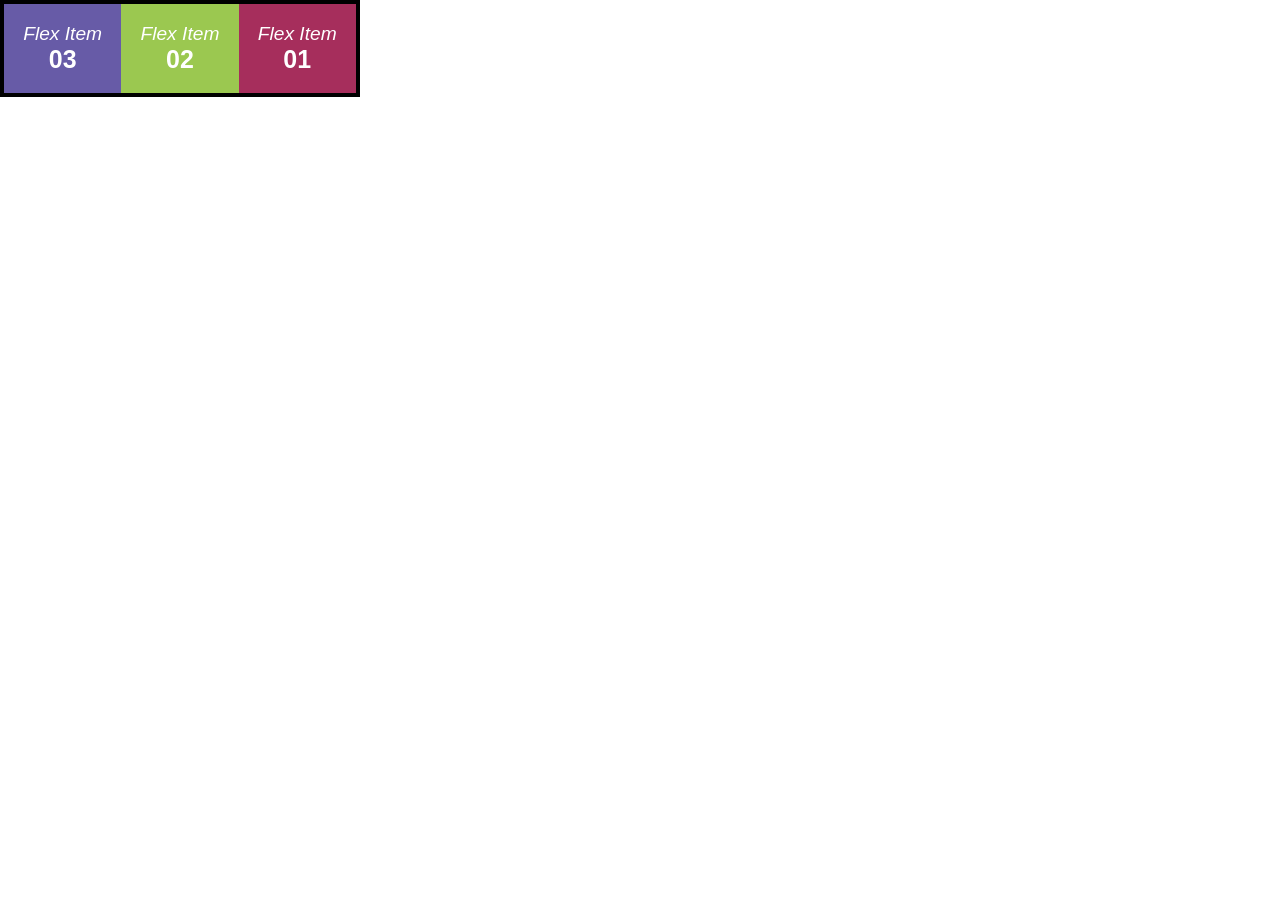
<file: index.html>
<!DOCTYPE html>
<html lang="en">
	<head>
		<meta http-equiv="Content-Type" content="text/html; charset=utf-8" />
		<meta name="viewport" content="width=device-width" />
		<title>Modern Web Layout - Flexbox</title>
		<link href="styles.css" rel="stylesheet">
	</head>
	<body>
		
		<div class="flex-container">
			
			<div class="flex-item">
				<em>Flex Item</em>
				<strong>01</strong> 
			</div>
				
			<div class="flex-item">
				<em>Flex Item</em>
				<strong>02</strong>
			</div>
				
			<div class="flex-item">
				<em>Flex Item</em>
				<strong>03</strong>
			</div>
			
		</div>
		
		<script>document.write('<script src="http://' + (location.host || 'localhost').split(':')[0] + ':35729/livereload.js?snipver=1"></' + 'script>')</script>
	</body>
</html>
</file>
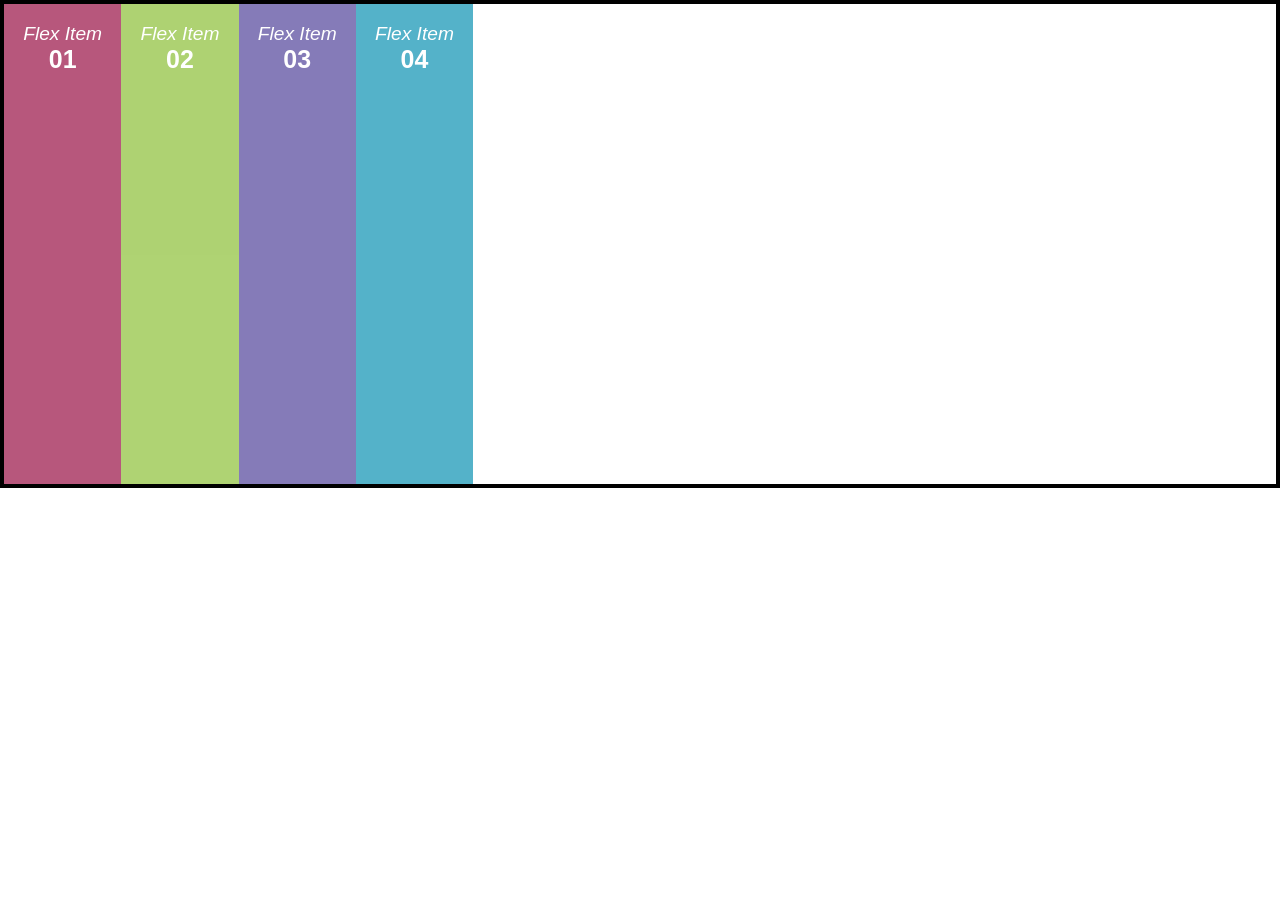
<file: for test/index.html>
<!DOCTYPE html>
<html lang="en">
	<head>
		<meta http-equiv="Content-Type" content="text/html; charset=utf-8" />
		<meta name="viewport" content="width=device-width" />
		<title>Modern Web Layout - Flexbox</title>
		<link href="styles.css" rel="stylesheet">
	</head>
	<body>
		
		<div class="flex-container">
			
			<div class="flex-item flex-item-01">
				<em>Flex Item</em>
				<strong>01</strong> 
			</div>
				
			<div class="flex-item flex-item-02">
				<em>Flex Item</em>
				<strong>02</strong>
			</div>
				
			<div class="flex-item flex-item-03">
				<em>Flex Item</em>
				<strong>03</strong>
			</div>
			
			<div class="flex-item flex-item-04">
				<em>Flex Item</em>
				<strong>04</strong> 
			</div>
			
		</div>
		
		<script>document.write('<script src="http://' + (location.host || 'localhost').split(':')[0] + ':35729/livereload.js?snipver=1"></' + 'script>')</script>
	</body>
</html>
</file>
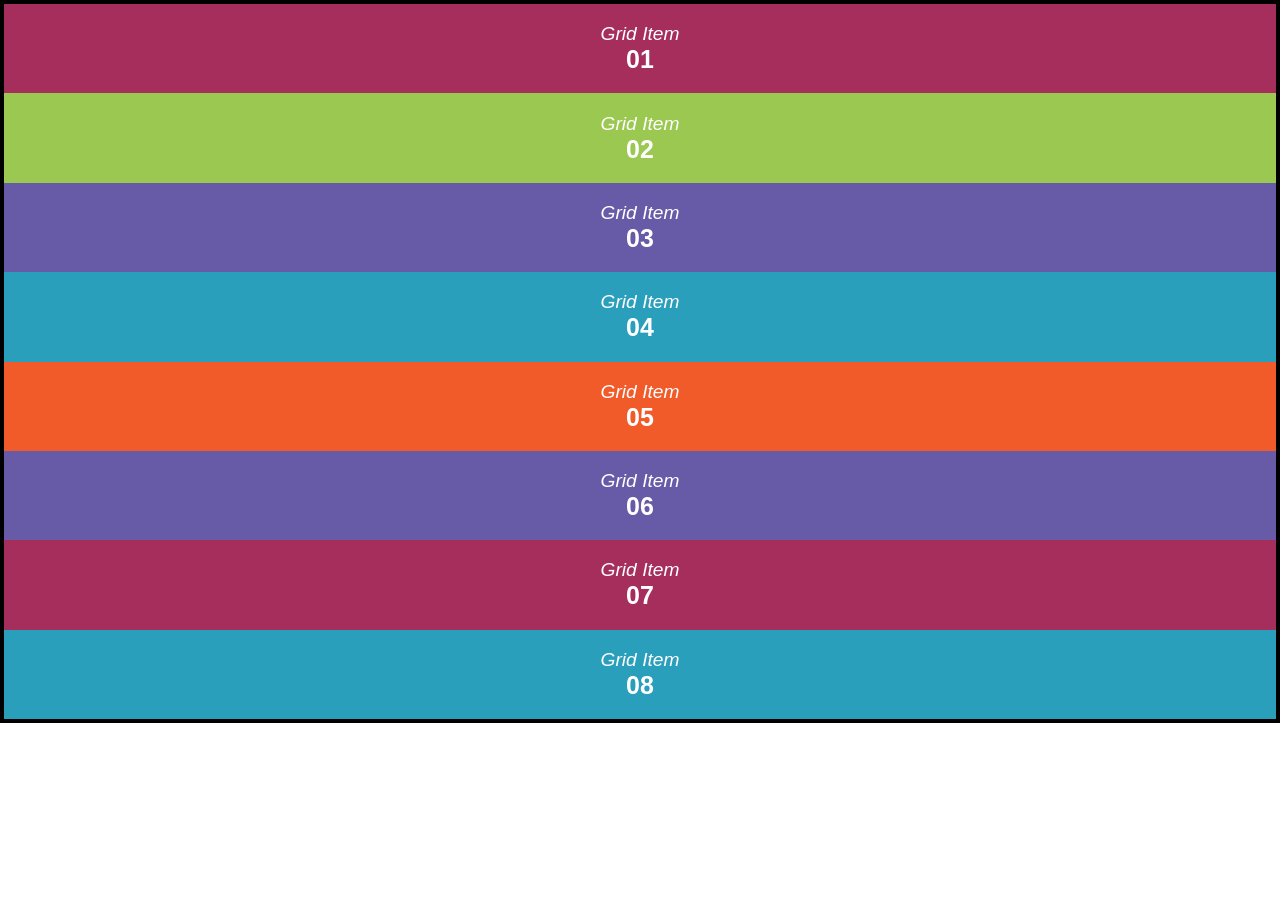
<file: Grid Layout/index.html>
<!DOCTYPE html>
<html lang="en">
	<head>
		<meta http-equiv="Content-Type" content="text/html; charset=utf-8" />
		<meta name="viewport" content="width=device-width" />
		<title>Modern Web Layout - Grid Layout</title>
		<link href="styles.css" rel="stylesheet">
	</head>
	<body>
		
		<div class="grid-container">
			
			<div class="grid-item grid-item-01">
				<em>Grid Item</em>
				<strong>01</strong> 
			</div>
				
			<div class="grid-item grid-item-02">
				<em>Grid Item</em>
				<strong>02</strong> 
			</div>
            
            <div class="grid-item grid-item-03">
				<em>Grid Item</em>
				<strong>03</strong> 
			</div>
            
            <div class="grid-item grid-item-04">
				<em>Grid Item</em>
				<strong>04</strong> 
			</div>
            
            <div class="grid-item grid-item-05">
				<em>Grid Item</em>
				<strong>05</strong> 
			</div>
            
            <div class="grid-item grid-item-06">
				<em>Grid Item</em>
				<strong>06</strong> 
			</div>
            
            <div class="grid-item grid-item-07">
				<em>Grid Item</em>
				<strong>07</strong> 
			</div>
            
            <div class="grid-item grid-item-08">
				<em>Grid Item</em>
				<strong>08</strong> 
			</div>
			
		</div>
		
		<script>document.write('<script src="http://' + (location.host || 'localhost').split(':')[0] + ':35729/livereload.js?snipver=1"></' + 'script>')</script>
	</body>
</html>
</file>
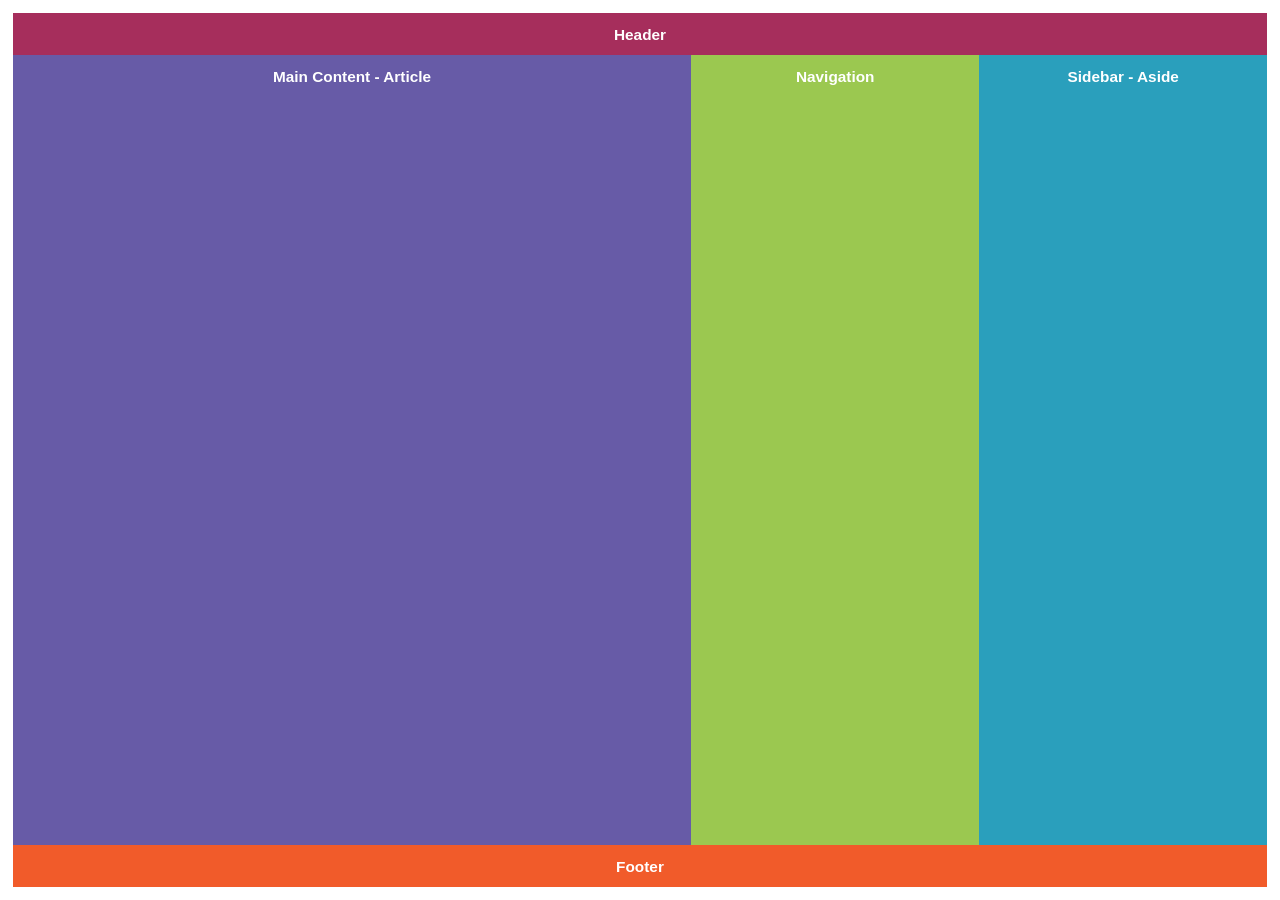
<file: holy-grail-layout-example/index.html>
<!DOCTYPE html>
<html lang="en">
	<head>
		<meta http-equiv="Content-Type" content="text/html; charset=utf-8" />
		<meta name="viewport" content="width=device-width" />
		<title>Modern Web Layout - Flexbox</title>
		<link href="styles.css" rel="stylesheet">
	</head>
	<body>
        
        <header class="page-header">
            <h1>Header</h1> 
        </header>
            
        <main class="page-content">
            <nav class="content-navigation">
                <h1>Navigation</h1>
            </nav>
            <article class="content-article">
                <h1>Main Content - Article</h1>
            </article>
            <aside class="content-sidebar">
                <h1>Sidebar - Aside</h1>
            </aside>
        </main>
        
        <footer class="page-footer">
            <h1>Footer</h1>
        </footer>
            
			
	
	</body>
</html>
</file>
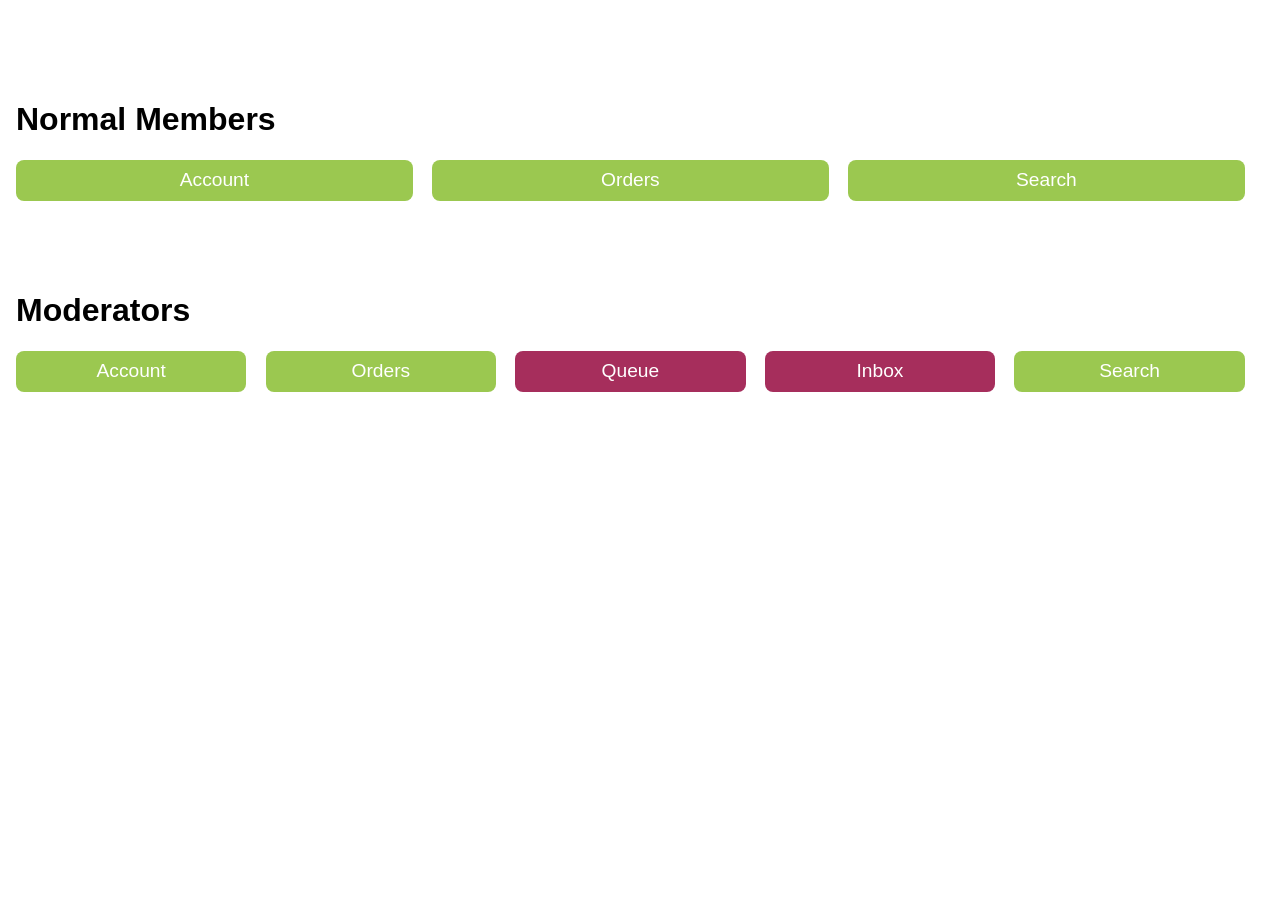
<file: Flex Box/Containers/index.html>
<!DOCTYPE html>
<html lang="en">
	<head>
		<meta http-equiv="Content-Type" content="text/html; charset=utf-8" />
		<meta name="viewport" content="width=device-width" />
		<title>Modern Web Layout - Flexbox</title>
		<link href="styles.css" rel="stylesheet">
	</head>
	<body>
		
        <h1>Normal Members</h1>
        <div class="buttons buttons-normal">
        
            <a href="#" class="button button-01">
                Account
            </a>
                
            <a href="#" class="button button-02">
                Orders
            </a>
            
            <a href="#" class="button button-03">
                Search
            </a>
            
        </div>

        <h1>Moderators</h1>
        <div class="buttons buttons-moderators">
        
            <a href="#" class="button button-01">
                Account
            </a>
                
            <a href="#" class="button button-02">
                Orders
            </a>
            
            <a href="#" class="button button-03 button-admin">
                Queue
            </a>
            
            <a href="#" class="button button-04 button-admin">
                Inbox
            </a>
            
            <a href="#" class="button button-05">
                Search
            </a>
            
        </div>
			
		<script>document.write('<script src="http://' + (location.host || 'localhost').split(':')[0] + ':35729/livereload.js?snipver=1"></' + 'script>')</script>
	</body>
</html>
</file>
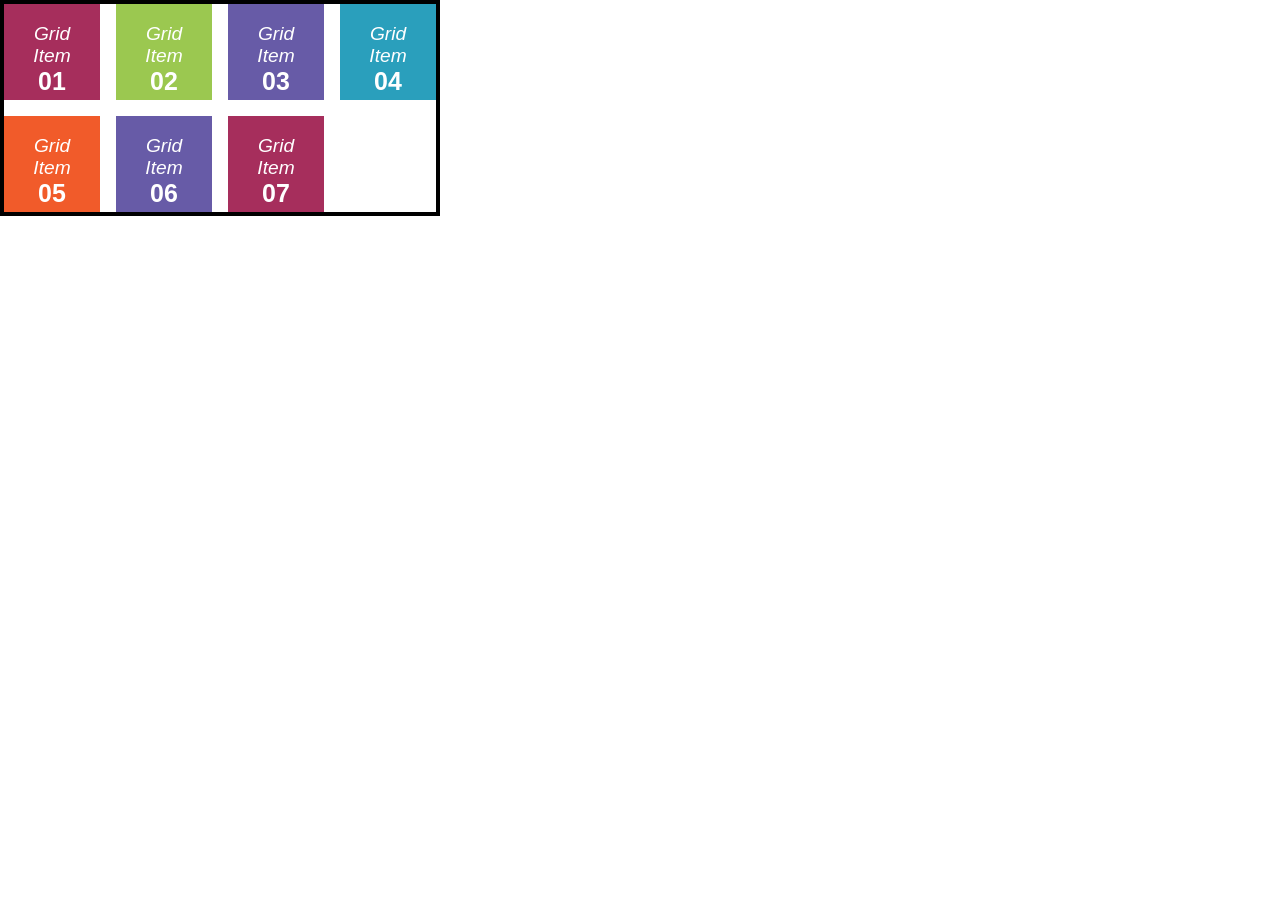
<file: Grid Layout/test/index.html>
<!DOCTYPE html>
<html lang="en">
	<head>
		<meta http-equiv="Content-Type" content="text/html; charset=utf-8" />
		<meta name="viewport" content="width=device-width" />
		<title>Modern Web Layout - Grid Layout</title>
		<link href="styles.css" rel="stylesheet">
	</head>
	<body>
		
		<div class="grid-container">
			
			<div class="grid-item grid-item-01">
				<em>Grid Item</em>
				<strong>01</strong> 
			</div>
            				
			<div class="grid-item grid-item-02">
				<em>Grid Item</em>
				<strong>02</strong> 
			</div>
            
            <div class="grid-item grid-item-03">
				<em>Grid Item</em>
				<strong>03</strong> 
			</div>
            
            <div class="grid-item grid-item-04">
				<em>Grid Item</em>
				<strong>04</strong> 
			</div>
            
            <div class="grid-item grid-item-05">
				<em>Grid Item</em>
				<strong>05</strong> 
			</div>
            
            <div class="grid-item grid-item-06">
				<em>Grid Item</em>
				<strong>06</strong> 
			</div>
            
            <div class="grid-item grid-item-07">
				<em>Grid Item</em>
				<strong>07</strong> 
			</div>
			
		</div>
		
		<script>document.write('<script src="http://' + (location.host || 'localhost').split(':')[0] + ':35729/livereload.js?snipver=1"></' + 'script>')</script>
	</body>
</html>
</file>
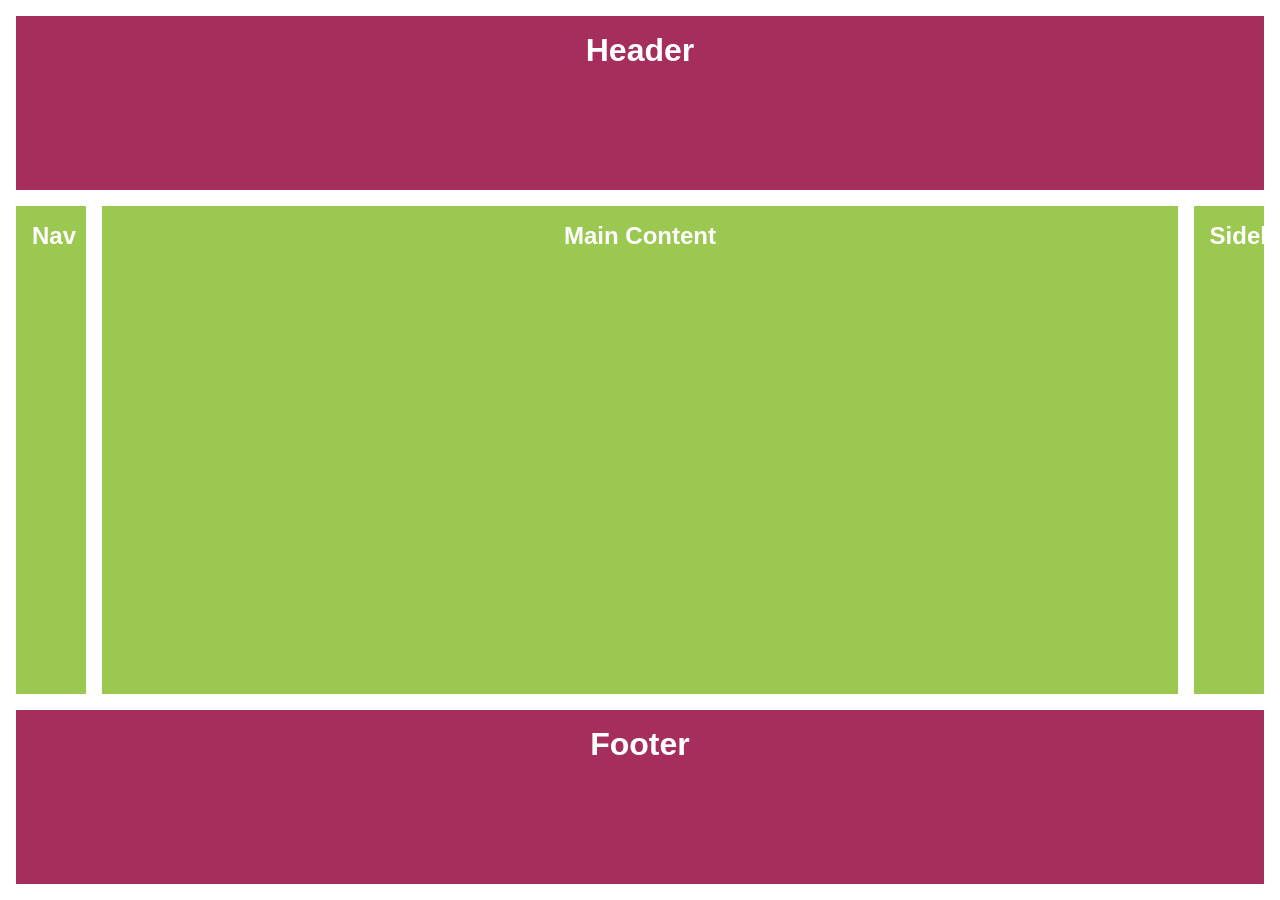
<file: Grid Layout/real-world-examples/holy-grail-layout-example/index.html>
<!DOCTYPE html>
<html lang="en">
	<head>
		<meta http-equiv="Content-Type" content="text/html; charset=utf-8" />
		<meta name="viewport" content="width=device-width" />
		<title>Modern Web Layout - Grid Layout</title>
		<link href="styles.css" rel="stylesheet">
	</head>
	<body class="grid-container">
		
        <header class="grid-item grid-item-header">
            <h1>Header</h1>
        </header>
		
        <nav class="grid-item grid-item-navigation">
            <h1>Nav</h1>
        </nav>	
        
        <article class="grid-item grid-item-content">
            <h1>Main Content</h1>
        </article>
        
        <aside class="grid-item grid-item-sidebar">
            <h1>Sidebar</h1>
        </aside>
        
        <footer class="grid-item grid-item-footer">
            <h1>Footer</h1>
        </footer>
		
		<script>document.write('<script src="http://' + (location.host || 'localhost').split(':')[0] + ':35729/livereload.js?snipver=1"></' + 'script>')</script>
	</body>
</html>
</file>
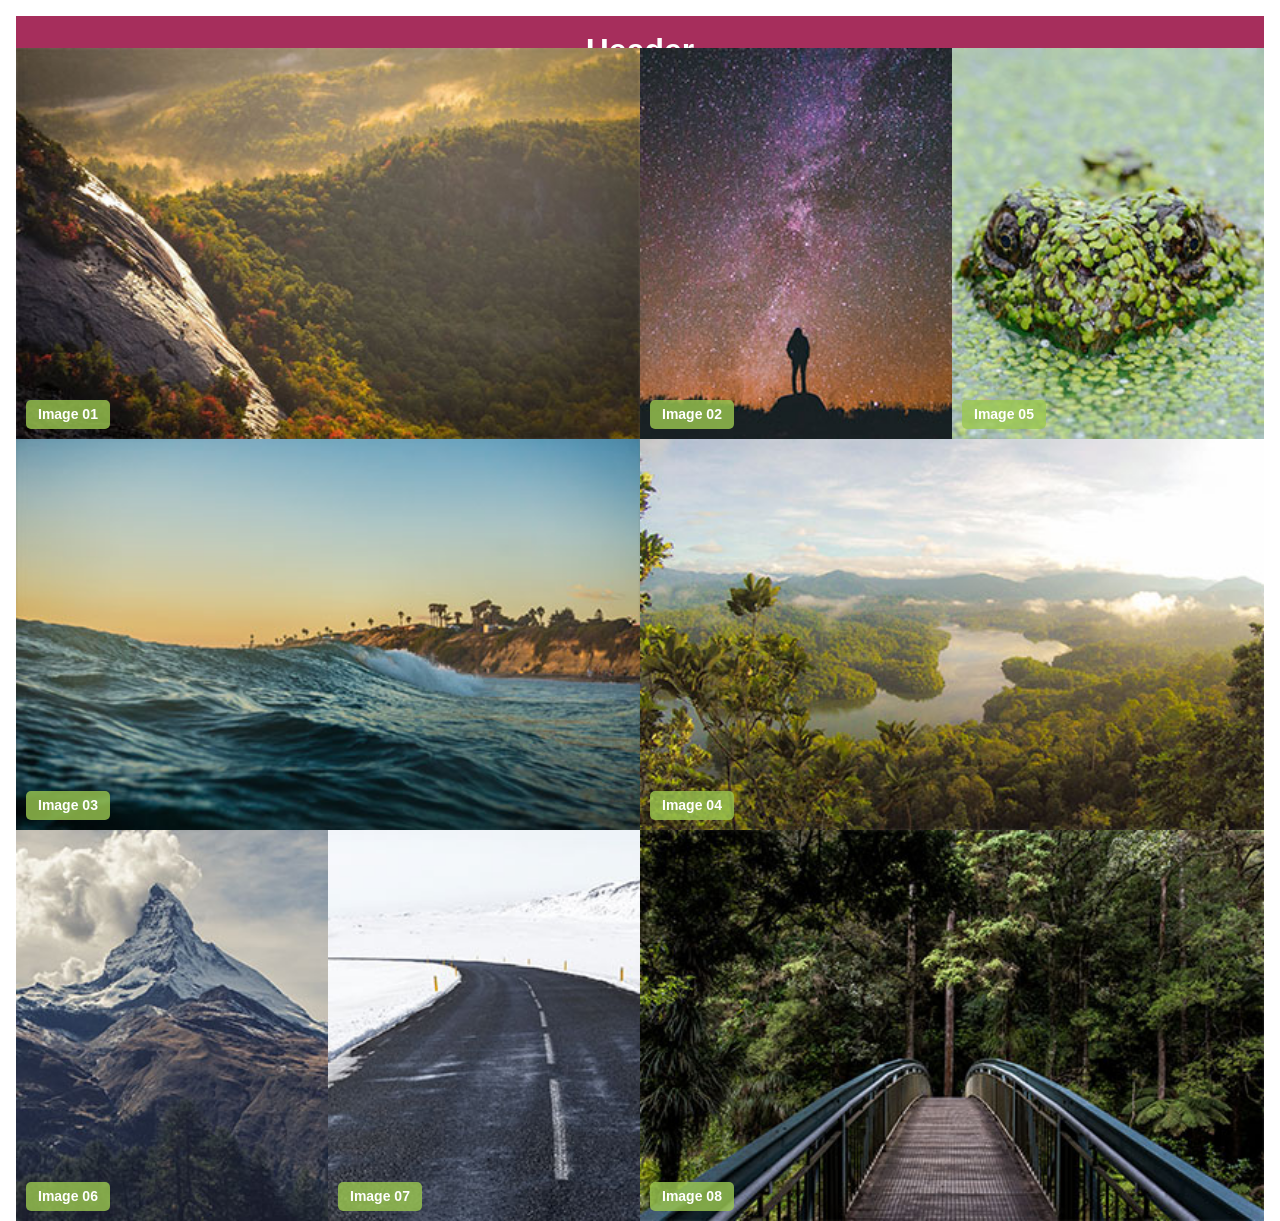
<file: Grid Layout/real-world-examples/image gallery/index.html>
<!DOCTYPE html>
<html lang="en">
	<head>
		<meta http-equiv="Content-Type" content="text/html; charset=utf-8" />
		<meta name="viewport" content="width=device-width" />
		<title>Modern Web Layout - Grid Layout</title>
		<link href="styles.css" rel="stylesheet">
	</head>
	<body class="grid-container">
		
        <header class="grid-item grid-item-header">
            <h1>Header</h1>
        </header>
		
        <div class="gallery-item gallery-item-wide">
            <div class="gallery-item-label">Image 01</div>
            <img src="images/01.jpg" alt="Image 01">
        </div>
        
        <div class="gallery-item gallery-item-narrow">
            <div class="gallery-item-label">Image 02</div>
            <img src="images/02.jpg" alt="Image 02">
        </div>
        
        <div class="gallery-item gallery-item-wide">
            <div class="gallery-item-label">Image 03</div>
            <img src="images/03.jpg" alt="Image 03">
        </div>
        
        <div class="gallery-item gallery-item-wide">
            <div class="gallery-item-label">Image 04</div>
            <img src="images/04.jpg" alt="Image 04">
        </div>
        
        <div class="gallery-item gallery-item-narrow">
            <div class="gallery-item-label">Image 05</div>
            <img src="images/05.jpg" alt="Image 05">
        </div>
        
        <div class="gallery-item gallery-item-narrow">
            <div class="gallery-item-label">Image 06</div>
            <img src="images/06.jpg" alt="Image 06">
        </div>
        
        <div class="gallery-item gallery-item-narrow">
            <div class="gallery-item-label">Image 07</div>
            <img src="images/07.jpg" alt="Image 07">
        </div>
        
        <div class="gallery-item gallery-item-wide">
            <div class="gallery-item-label">Image 08</div>
            <img src="images/08.jpg" alt="Image 08">
        </div>
		
		<script>document.write('<script src="http://' + (location.host || 'localhost').split(':')[0] + ':35729/livereload.js?snipver=1"></' + 'script>')</script>
	</body>
</html>
</file>
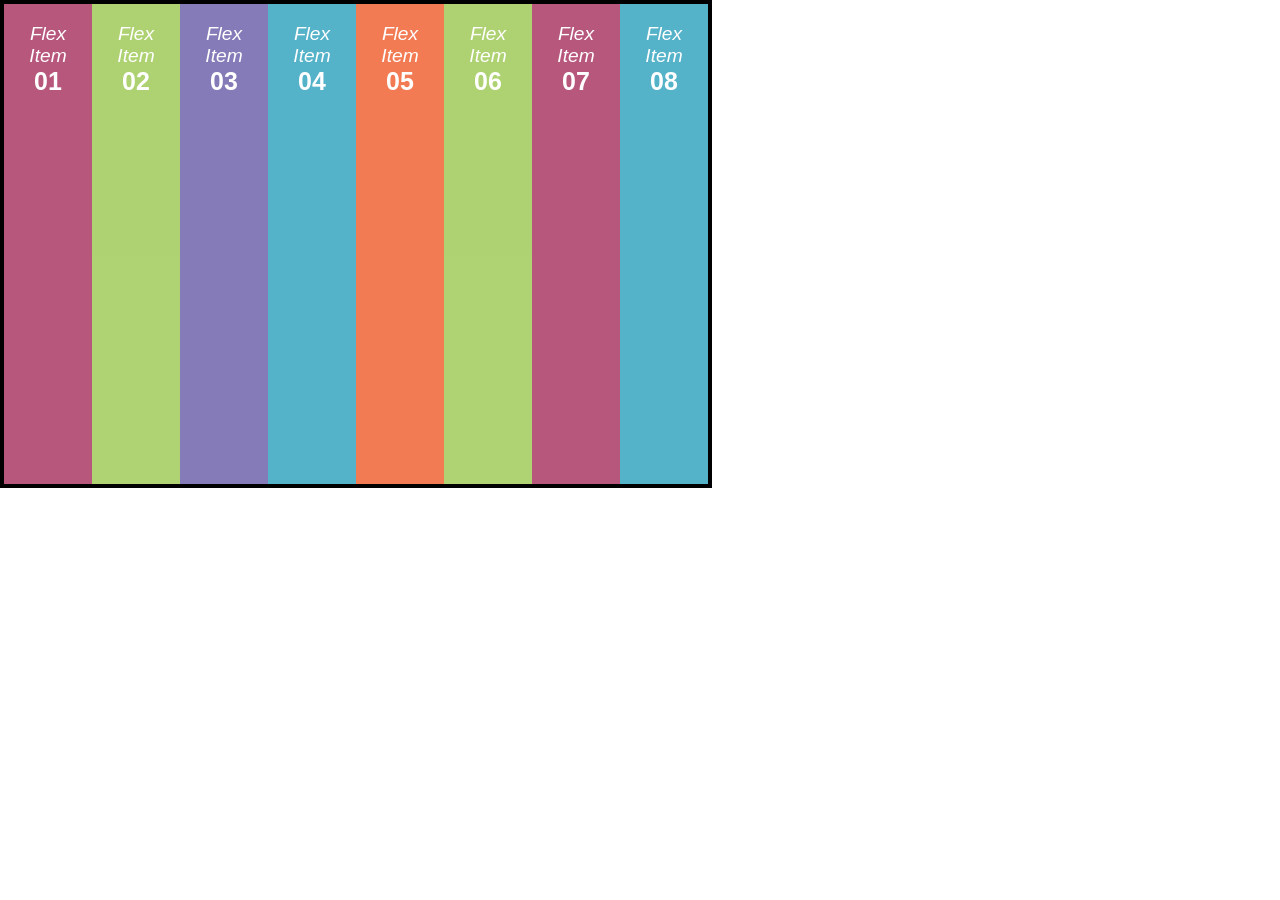
<file: all-lesson/modern-web-layout-flexbox-css-grid/2-modern-web-layout-flexbox-css-grid-m2-exercise-files/Clip 05/01/index.html>
<!DOCTYPE html>
<html lang="en">
	<head>
		<meta http-equiv="Content-Type" content="text/html; charset=utf-8" />
		<meta name="viewport" content="width=device-width" />
		<title>Modern Web Layout - Flexbox</title>
		<link href="styles.css" rel="stylesheet">
	</head>
	<body>
		
		<div class="flex-container">
			
			<div class="flex-item flex-item-01">
				<em>Flex Item</em>
				<strong>01</strong> 
			</div>
				
			<div class="flex-item flex-item-02">
				<em>Flex Item</em>
				<strong>02</strong>
			</div>
				
			<div class="flex-item flex-item-03">
				<em>Flex Item</em>
				<strong>03</strong>
			</div>
			
			<div class="flex-item flex-item-04">
				<em>Flex Item</em>
				<strong>04</strong> 
			</div>
				
			<div class="flex-item flex-item-05">
				<em>Flex Item</em>
				<strong>05</strong>
			</div>
				
			<div class="flex-item flex-item-06">
				<em>Flex Item</em>
				<strong>06</strong>
			</div>
			
			<div class="flex-item flex-item-07">
				<em>Flex Item</em>
				<strong>07</strong> 
			</div>
				
			<div class="flex-item flex-item-08">
				<em>Flex Item</em>
				<strong>08</strong>
			</div>
			
		</div>
		
		<script>document.write('<script src="http://' + (location.host || 'localhost').split(':')[0] + ':35729/livereload.js?snipver=1"></' + 'script>')</script>
	</body>
</html>
</file>
<file: styles.css>
html,
body {
	padding: 0;
	margin: 0;
	font-family: arial, sans-serif;
}

.flex-container {
	display: inline-flex;
	flex-direction: row-reverse;
	border:solid 4px #000;
}

.flex-item {
	color: #fff;
	font-size: 1.2em;
	padding: 1em;
	text-align: center;
}

.flex-item:first-child {
	background-color: #A62E5C;
}

.flex-item:nth-child(2) {
	background-color: #9BC850;
}

.flex-item:nth-child(3) {
	background-color: #675BA7;
}

.flex-item strong {
	display: block;
	font-size: 130%;
}
</file>
<file: for test/styles.css>
html,
body {
	padding: 0;
	margin: 0;
	font-family: arial, sans-serif;
}

.flex-container {
	display: flex;
	border: solid 4px #000;
	height: 30em;
}

.flex-item {
	color: #fff;
	font-size: 1.2em;
	padding: 1em;
	text-align: center;
    opacity: 0.8;
    flex: 0 0 auto;
}

.flex-item-01 {
	background-color: #A62E5C;
}

.flex-item-02 {
	background-color: #9BC850;
}

.flex-item-03 {
	background-color: #675BA7;
}

.flex-item-04 {
	background-color: #2A9FBC;
}

.flex-item strong {
	display: block;
	font-size: 130%;
}
</file>
<file: Grid Layout/styles.css>
html,
body {
	padding: 0;
	margin: 0;
	font-family: arial, sans-serif;
}

.grid-container {
	border: solid 4px #000;
    /*display: grid*/;
    /*display: inline-grid;*/
}

.grid-item {
	color: #fff;
    box-sizing: border-box;
	font-size: 1.2em;
	padding: 1em;
	text-align: center;
}

.grid-item-01 {
	background-color: #A62E5C;
}

.grid-item-02 {
	background-color: #9BC850;
}

.grid-item-03 {
	background-color: #675BA7;
}

.grid-item-04,
.grid-item-08 {
	background-color: #2A9FBC;
}

.grid-item-05 {
	background-color: #F15B2A;
}

.grid-item-06 {
	background-color: #675BA7;
}

.grid-item-07 {
	background-color: #A62E5C;
}

.grid-item strong {
	display: block;
	font-size: 130%;  
}
</file>
<file: holy-grail-layout-example/styles.css>
html,
body {
	padding: 0;
	margin: 0;
	font-family: arial, sans-serif;
}

body {
    box-sizing: border-box;
    color: #fff;
    font-size: 80%;
    padding: 1em;
    height: 100vh;
    display: flex; /*1st THING TO ADD MAKE THE BODY FLEX*/
    flex-direction: column; /*2nd  TO MAKE THEM STACK VERTICALLY*/
}

main {
    height: 100%;
    display: flex; /*3rd to make this flex*/
}

article {
    background-color: #675BA7;
    flex: 2 2 12em; /*4th flex-grow: 2; flex-shrink: 2; flex-basis: 12em;*/
    order: -1; /*7th optional if we want to flop the sidebars to move them both at the right*/
}

nav,
aside {
    flex: 1; /*5th to make this flex as well*/
}

/*6th ADD SOME RESPONSIVE WHEN SCREEN LOWER*/
@media screen and (max-width: 500px) {
    
    main {
        flex-direction: column;
    }
    
}

h1 {
    font-size: 1.2em;
    line-height: 1.2;
    margin: 0;
    padding: 0;
}

header,
footer,
nav,
article,
aside {
    box-sizing: border-box;
	padding: 1em;
    text-align: center;
}

header,
footer {
    height: 3.3em;
}

header {
    background-color: #A62E5C;
}

nav {
    background-color: #9BC850;
}

aside {
    background-color: #2A9FBC;
}

footer {
    background-color: #F15B2A;
}
</file>
<file: Flex Box/Containers/styles.css>
html,
body {
	padding: 0;
	margin: 0;
	font-family: arial, sans-serif;
}

body {
    padding: 1em;
}

a {
    text-decoration: none;
}

h1 {
    padding-top: 2em;
}

.buttons {
    display: flex;
}

.button {
    background-color: #9BC850;
    border-radius: 8px;
    box-sizing: border-box;
	color: #fff;
    display: block;
	font-size: 1.2em;
    margin: 0 1em 0.3em 0;
	padding: 0.5em 1em;
    text-align: center;
    flex: 1;
}

.button-admin {
	background-color: #A62E5C;
}
</file>
<file: Grid Layout/test/styles.css>
html,
body {
	padding: 0;
	margin: 0;
	font-family: arial, sans-serif;
}

.grid-container {
	border: solid 4px #000;
    display: inline-grid;
    grid-template-columns: 6em 1em 6em 1em 6em 1em 6em;
    grid-template-rows: 6em 1em 6em;
}

.grid-item {
    background-color: #A62E5C;
	color: #fff;
    box-sizing: border-box;
	font-size: 1.2em;
	padding: 1em;
    overflow: hidden;
	text-align: center;
    grid-column-start: 3;
    grid-column-end: 6;
}

.grid-item-01 {
    grid-column-start: 1;
    grid-column-end: 2;
    grid-row-start: 1;
    grid-row-end: 2;
}

.grid-item-02 {
	background-color: #9BC850;
    grid-column-start: 3;
    grid-column-end: 4;
    grid-row-start: 1;
    grid-row-end: 2;
}

.grid-item-03 {
	background-color: #675BA7;
    grid-column-start: 5;
    grid-column-end: 6;
    grid-row-start: 1;
    grid-row-end: 2;
}

.grid-item-04 {
	background-color: #2A9FBC;
    grid-column-start: 7;
    grid-column-end: 8;
    grid-row-start: 1;
    grid-row-end: 2;
}

.grid-item-05 {
	background-color: #F15B2A;
    grid-column-start: 1;
    grid-column-end: 2;
    grid-row-start: 3;
    grid-row-end: 4;
}

.grid-item-06 {
	background-color: #675BA7;
    grid-column-start: 3;
    grid-column-end: 4;
    grid-row-start: 3;
    grid-row-end: 4;
}

.grid-item-07 {
	background-color: #A62E5C;
    grid-column-start: 5;
    grid-column-end: 6;
    grid-row-start: 3;
    grid-row-end: 4;
}


.grid-item strong {
	display: block;
	font-size: 130%;  
}
</file>
<file: Grid Layout/real-world-examples/holy-grail-layout-example/styles.css>
html,
body {
	padding: 0;
	margin: 0;
	font-family: arial, sans-serif;
}

body {
    padding: 1em;
}

h1 {
    margin: 0;
    padding: 0;
}

.grid-item {
	color: #fff;
    box-sizing: border-box;
	font-size: 1em;
	padding: 1em;
    overflow: hidden;
	text-align: center;
}

.grid-item-header {
    background-color: #A62E5C;
    grid-area: header;
}

.grid-item-navigation {
    background-color: #9BC850;
    grid-area: navigation;
}

.grid-item-content {
    background-color: #9BC850;
    grid-area: content;
}

.grid-item-sidebar {
    background-color: #9BC850;
    grid-area: sidebar;
}

.grid-item-footer {
    background-color: #A62E5C;
    grid-area: footer;
}

.grid-container {
    display: grid;
    height: calc(100vh - 2em);
    grid: 20% 1em 1fr 1em 20% / 4.4em 1em 1fr 1em 4.4em;
    grid-template-areas: 
    "header header header header header"
    ". . . . ."
    "navigation . content . sidebar"
    ". . . . ."
    "footer footer footer footer footer";
}

@media screen and (max-width: 590px) {
    
    .grid-container {
        grid: 1fr 1em 30% / 4.4em 1em 3.6em 1em 1fr 1em 4.4em;
        grid-template-areas:
        "header header header"
        ". . ."
        "navigation navigation navigation"
        ". . ."
        "content . sidebar"
        ". . ."
        "footer footer footer";
    }
    
}

@media screen and (max-width: 450px) {
    
    .grid-container {
        grid: 1fr / 4.4em 1em 3.6em 1em 1fr 1em 3.6em 1em 4.4em;
        grid-template-areas:
        "header"
        "."
        "navigation"
        "."
        "content"
        "."
        "sidebar"
        "."
        "footer"
    }
    
}
</file>
<file: Grid Layout/real-world-examples/image gallery/styles.css>
html,
body {
	padding: 0;
	margin: 0;
	font-family: arial, sans-serif;
}

body {
    padding: 1em;
}

h1 {
    margin: 0;
    padding: 0;
}

.grid-container {
    display: grid;
    height: calc(100vh - 2em);
    grid-template-columns: 25% 25% 25% 25%;
    grid-auto-flow: dense;
}

.grid-item {
	color: #fff;
    box-sizing: border-box;
	font-size: 1em;
	padding: 1em;
    overflow: hidden;
	text-align: center;
}

.grid-item-header {
    background-color: #A62E5C;
    grid-column: span 4;
}

.gallery-item {
    font-size: 0;
    line-height: 0;
    position: relative;
}

.gallery-item-wide {
    grid-column: span 2;
}

.gallery-item-label {
    background: rgba(155, 200, 80, 0.8);
    border-radius: 5px;
    color: #fff;
    font-size: 14px;
    font-weight: bold;
    line-height: 1.2;
    padding: 6px 12px;
    position: absolute;
    left: 10px;
    bottom: 10px;
}

.gallery-item img {
    height: auto;
    width: 100%;
}
</file>
<file: all-lesson/modern-web-layout-flexbox-css-grid/2-modern-web-layout-flexbox-css-grid-m2-exercise-files/Clip 05/01/styles.css>
html,
body {
	padding: 0;
	margin: 0;
	font-family: arial, sans-serif;
}

.flex-container {
	display: flex;
	flex-wrap: nowrap;
	/*flex-wrap: wrap;*/
	/* flex-wrap: wrap-reverse; */
	/*flex-direction: column;*/
	/*flex-direction: column-reverse;*/
	border: solid 4px #000;
	width: 55%;
	height: 30em;
}

.flex-item {
	color: #fff;
	font-size: 1.2em;
	padding: 1em;
	text-align: center;
	opacity: 0.8;
	width: 5em;
}

.flex-item-01 {
	background-color: #A62E5C;
}

.flex-item-02 {
	background-color: #9BC850;
}

.flex-item-03 {
	background-color: #675BA7;
}

.flex-item-04 {
	background-color: #2A9FBC;
}

.flex-item-05 {
	background-color: #F15B2A;
}

.flex-item-06 {
	background-color: #9BC850;
}

.flex-item-07 {
	background-color: #A62E5C;
}

.flex-item-08 {
	background-color: #2A9FBC;
}

.flex-item strong {
	display: block;
	font-size: 130%;
}
</file>
